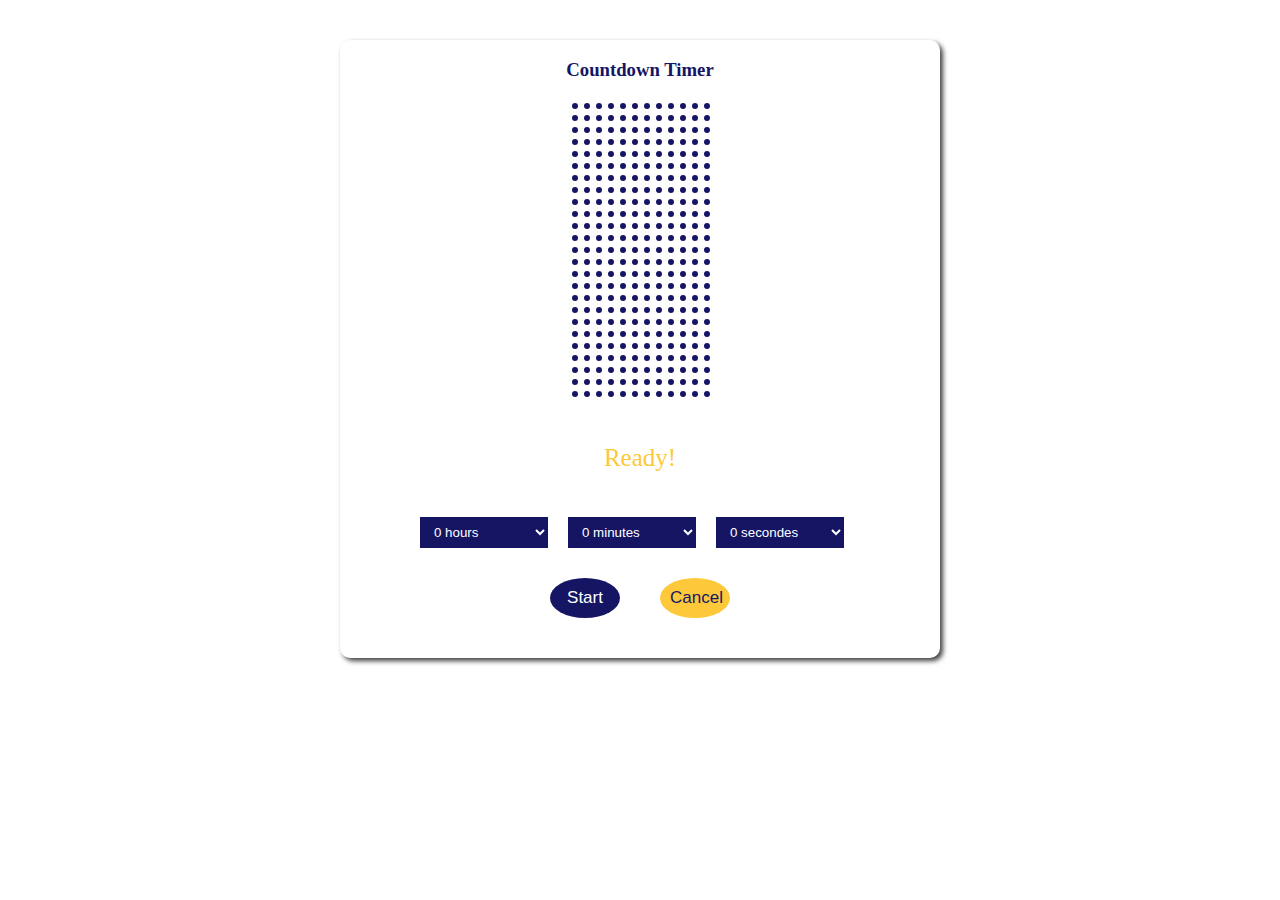
<file: index.html>
<!DOCTYPE html>
<html>
  <head>
    <title>Countdown Timer App</title>
    <link rel="stylesheet" href="style.css">
  </head>
  <body>
    
      <div class="container">
        <h3>Countdown Timer</h3>
        <svg id="progressBarContainer" width="144" height="300">

          <defs>
            <pattern id="pattern1"  x="0" y="0" width="12" height="12" patternUnits="userSpaceOnUse">
              <circle  cx="5" cy="5" r="3" stroke="0"  fill="rgb(21, 21, 100)"/>
            </pattern>
          </defs>

          <rect id="progressBar" x="0" y="0" width="144" height="300"  style="fill: url(#pattern1)"/>
          

        </svg>

        <div id="clock">
          <p>Ready!</p>

        </div>
        <div id="content">
          <select class="selector" id="hours">
            <option value="0">0 hours </option>
            <option value="1">1 hours </option>
            <option value="2">2 hours </option>
            <option value="3">3 hours </option>
            <option value="4">4 hours </option>
            <option value="5">5 hours </option>
            <option value="6">6 hours </option>
            <option value="7">7 hours </option>
            <option value="8">8 hours </option>
            <option value="9">9 hours </option>
            <option value="10">10 hours </option>
            <option value="11">11 hours </option>
            <option value="12">12 hours </option>
            <option value="13">13 hours </option>
            <option value="14">14 hours </option>
            <option value="15">15 hours </option>
            <option value="16">16 hours </option>
            <option value="17">17 hours </option>
            <option value="18">18 hours </option>
            <option value="19">19 hours </option>
            <option value="20">20 hours </option>
            <option value="21">21 hours </option>
            <option value="22">22 hours </option>
            <option value="23">23 hours </option>
          </select>

          <select class="selector" id="minutes">
            <option value="0">0 minutes </option>
            <option value="1">1 minutes </option>
            <option value="2">2 minutes </option>
            <option value="3">3 minutes </option>
            <option value="4">4 minutes </option>
            <option value="5">5 minutes </option>
            <option value="6">6 minutes </option>
            <option value="7">7 minutes </option>
            <option value="8">8 minutes </option>
            <option value="9">9 minutes </option>
            <option value="10">10 minutes </option>
            <option value="11">11 minutes </option>
            <option value="12">12 minutes </option>
            <option value="13">13 minutes </option>
            <option value="14">14 minutes </option>
            <option value="15">15 minutes </option>
            <option value="16">16 minutes </option>
            <option value="17">17 minutes </option>
            <option value="18">18 minutes </option>
            <option value="19">19 minutes </option>
            <option value="20">20 minutes </option>
            <option value="21">21 minutes </option>
            <option value="22">22 minutes </option>
            <option value="23">23 minutes </option>
            <option value="24">24 minutes </option>
            <option value="25">25 minutes </option>
            <option value="26">26 minutes </option>
            <option value="27">27 minutes </option>
            <option value="28">28 minutes </option>
            <option value="29">29 minutes </option>
            <option value="30">30 minutes </option>
            <option value="31">31 minutes </option>
            <option value="32">32 minutes </option>
            <option value="33">33 minutes </option>
            <option value="34">34 minutes </option>
            <option value="35">35 minutes </option>
            <option value="36">36 minutes </option>
            <option value="37">37 minutes </option>
            <option value="38">38 minutes </option>
            <option value="39">39 minutes </option>
            <option value="40">40 minutes </option>
            <option value="41">41 minutes </option>
            <option value="42">42 minutes </option>
            <option value="43">43 minutes </option>
            <option value="44">44 minutes </option>
            <option value="45">45 minutes </option>
            <option value="46">46 minutes </option>
            <option value="47">47 minutes </option>
            <option value="48">48 minutes </option>
            <option value="49">49 minutes </option>
            <option value="50">50 minutes </option>
            <option value="51">51 minutes </option>
            <option value="52">52 minutes </option>
            <option value="53">53 minutes </option>
            <option value="54">54 minutes </option>
            <option value="55">55 minutes </option>
            <option value="56">56 minutes </option>
            <option value="57">57 minutes </option>
            <option value="58">58 minutes </option>
            <option value="59">59 minutes </option>
          </select>

          <select class="selector" id="secondes">
            <option value="0">0 secondes </option>
            <option value="1">1 secondes </option>
            <option value="2">2 secondes </option>
            <option value="3">3 secondes </option>
            <option value="4">4 secondes </option>
            <option value="5">5 secondes </option>
            <option value="6">6 secondes </option>
            <option value="7">7 secondes </option>
            <option value="8">8 secondes </option>
            <option value="9">9 secondes </option>
            <option value="10">10 secondes </option>
            <option value="11">11 secondes </option>
            <option value="12">12 secondes </option>
            <option value="13">13 secondes </option>
            <option value="14">14 secondes </option>
            <option value="15">15 secondes </option>
            <option value="16">16 secondes </option>
            <option value="17">17 secondes </option>
            <option value="18">18 secondes </option>
            <option value="19">19 secondes </option>
            <option value="20">20 secondes </option>
            <option value="21">21 secondes </option>
            <option value="22">22 secondes </option>
            <option value="23">23 secondes </option>
            <option value="24">24 secondes </option>
            <option value="25">25 secondes </option>
            <option value="26">26 secondes </option>
            <option value="27">27 secondes </option>
            <option value="28">28 secondes </option>
            <option value="29">29 secondes </option>
            <option value="30">30 secondes </option>
            <option value="31">31 secondes </option>
            <option value="32">32 secondes </option>
            <option value="33">33 secondes </option>
            <option value="34">34 secondes </option>
            <option value="35">35 secondes </option>
            <option value="36">36 secondes </option>
            <option value="37">37 secondes </option>
            <option value="38">38 secondes </option>
            <option value="39">39 secondes </option>
            <option value="40">40 secondes </option>
            <option value="41">41 secondes </option>
            <option value="42">42 secondes </option>
            <option value="43">43 secondes </option>
            <option value="44">44 secondes </option>
            <option value="45">45 secondes </option>
            <option value="46">46 secondes </option>
            <option value="47">47 secondes </option>
            <option value="48">48 secondes </option>
            <option value="49">49 secondes </option>
            <option value="50">50 secondes </option>
            <option value="51">51 secondes </option>
            <option value="52">52 secondes </option>
            <option value="53">53 secondes </option>
            <option value="54">54 secondes </option>
            <option value="55">55 secondes </option>
            <option value="56">56 secondes </option>
            <option value="57">57 secondes </option>
            <option value="58">58 secondes </option>
            <option value="59">59 secondes </option>
          </select>
        </div>

        <div class="buttonSection">
          <div class="button1">
            <button class="roundButton" id="start">Start</button>
          </div>
          <div class="button2">
            <button class="roundButton" id="cancel">Cancel</button>
          </div>
        </div>


      </div>

    <script>

      document.getElementById('start').addEventListener('click', startTimer);
      document.getElementById('cancel').addEventListener('click', cancelledBtnPressed);

      let startTime;
      let endTime;
      let origtimePeriod;
      let newTimePeriod;
      let timer;
      let cancelled = false

      function startTimer(){
        cancelled = false
        startTime = new Date();
        endTime = getEndTime();
        origtimePeriod = endTime.getTime() - startTime.getTime();
        newTimePeriod = origtimePeriod

        timer = setInterval (displayCountdown , 1000)
      }

      function msToTime(milliseconds){
        let mHour = 1000 * 60 *60;
        let mMinute = 1000 * 60;
        let mSecond = 1000;

        let hours = Math.floor(milliseconds / mHour);
        let minutes = Math.floor((milliseconds % mHour) / mMinute);
        let seconds = Math.floor((milliseconds % mMinute) / mSecond);

        let time = [];
        time["hours"] = hours;
        time["minutes"] = minutes;
        time["seconds"] = seconds;

        return time;
      }

      function displayCountdown (){

        let timeLeft = msToTime(newTimePeriod)
        document.getElementById('clock').innerHTML = `<p>${timeLeft["hours"]}h ${timeLeft["minutes"]}m ${timeLeft["seconds"]}s</p>`;

        let newHeight = Math.floor(newTimePeriod / origtimePeriod * 100) * 3;
        document.getElementById('progressBar').setAttribute("height", newHeight);
          newTimePeriod -=1000

        if (newTimePeriod <0 || cancelled){
          clearInterval(timer);
          document.getElementById('clock').innerHTML = "Complete"
        }
      }
      
      function cancelledBtnPressed(){
        cancelled = true;
      }

      function getEndTime(){
        let now = new Date();
        let hours = parseInt(document.getElementById('hours').value);
        let minutes = parseInt(document.getElementById('minutes').value);
        let secondes = parseInt(document.getElementById('secondes').value);

        now.setHours(now.getHours() + hours)
        now.setMinutes(now.getMinutes() + minutes)
        now.setSeconds(now.getSeconds() + secondes)
        return now;
      }
    </script>
      

  </body>
</html>
</file>
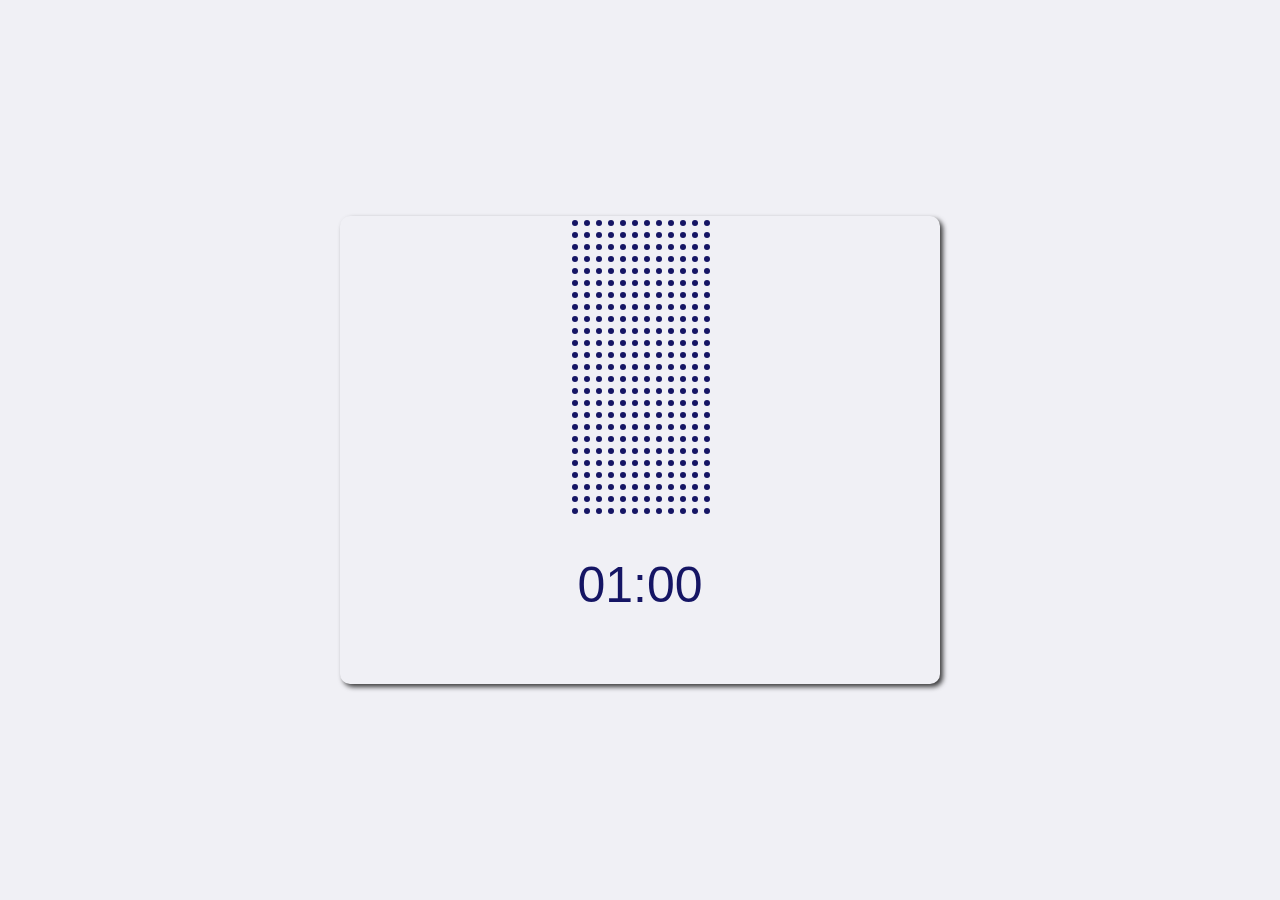
<file: date_time.html>
<!DOCTYPE html>
<html>
  <head>
    <title>Countdown Timer App</title>
    <link rel="stylesheet" href="style.css">
    <style>
      body {
        font-family: Arial, sans-serif;
        background-color: #f0f0f5;
        display: flex;
        align-items: center;
        justify-content: center;
        height: 100vh;
        margin: 0;
      }

      .container {
        text-align: center;
      }

      #clock p {
        font-size: 2em;
        color: rgb(21, 21, 100);
        margin-top: 20px;
      }

      svg {
        transform: rotate(180deg);
        margin: 0 auto;
        display: block;
      }
    </style>
  </head>
  <body>

    <div class="container">
      <svg id="progressBarContainer" width="144" height="300">
        <defs>
          <pattern id="pattern1" x="0" y="0" width="12" height="12" patternUnits="userSpaceOnUse">
            <circle cx="5" cy="5" r="3" stroke="0" fill="rgb(21, 21, 100)" />
          </pattern>
        </defs>
        <rect id="pressBar" x="0" y="0" width="144" height="300" style="fill: url(#pattern1)" />
      </svg>

      <div id="clock">
        <p id="timer">Ready!</p>
      </div>
    </div>

    <script>
      let totalSeconds = 60; // Change this to the duration you want
      const timerDisplay = document.getElementById("timer");
      const pressBar = document.getElementById("pressBar");
      const barHeight = 300;

      function startCountdown(duration) {
        let remaining = duration;
        timerDisplay.textContent = formatTime(remaining);

        const interval = setInterval(() => {
          remaining--;
          if (remaining < 0) {
            clearInterval(interval);
            timerDisplay.textContent = "Time's up!";
            pressBar.setAttribute("height", "0");
            return;
          }
          timerDisplay.textContent = formatTime(remaining);

          const percentage = remaining / duration;
          pressBar.setAttribute("height", barHeight * percentage);
        }, 1000);
      }

      function formatTime(seconds) {
        const mins = String(Math.floor(seconds / 60)).padStart(2, '0');
        const secs = String(seconds % 60).padStart(2, '0');
        return `${mins}:${secs}`;
      }

      // Start countdown on page load (or trigger from a button if you prefer)
      window.onload = () => {
        startCountdown(totalSeconds);
      };
    </script>

  </body>
</html>
</file>
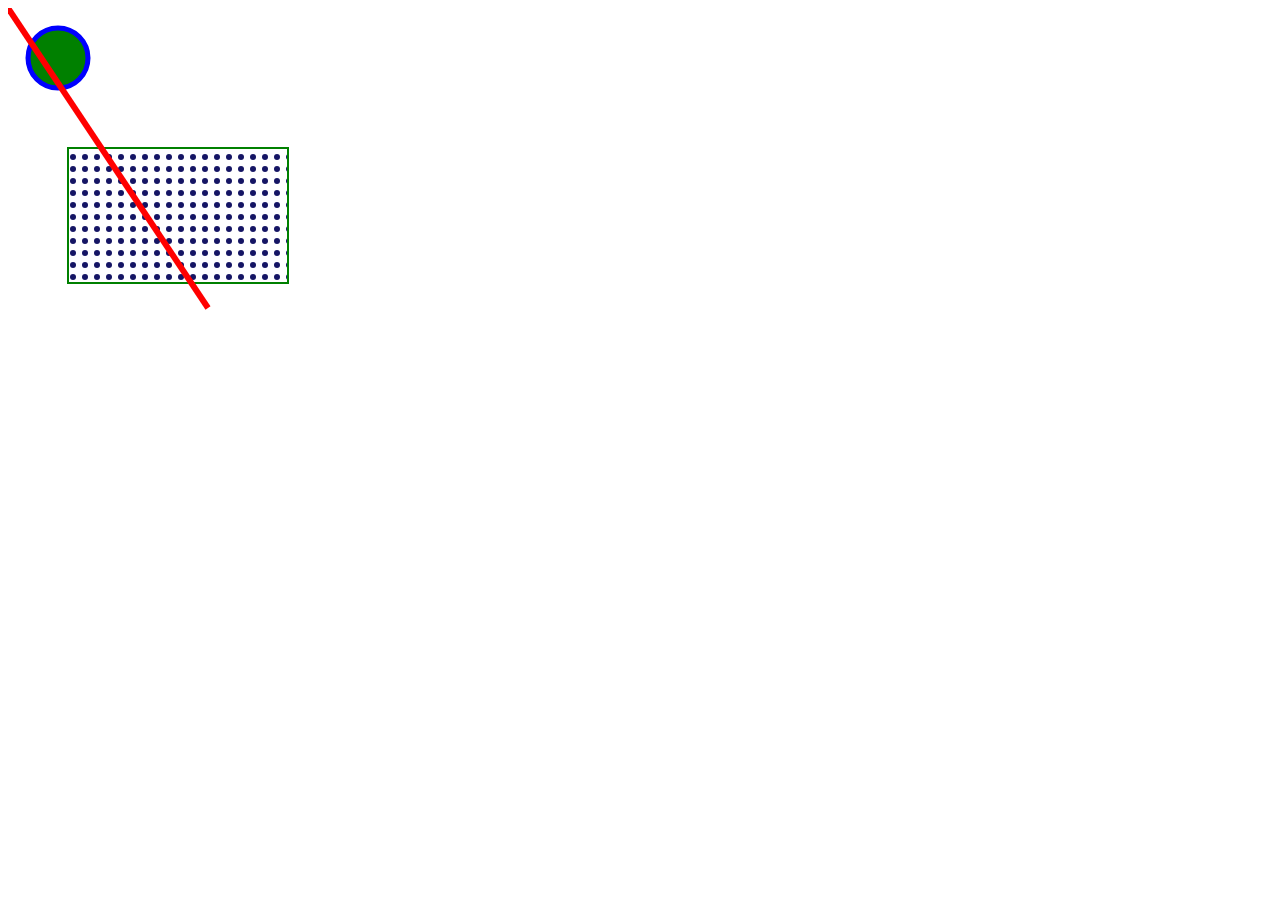
<file: svg.html>
<!DOCTYPE html>
<html>
  <head>

  </head>
  <body>
    
      <svg width="500" height="500">

        <defs>
          <pattern id="pattern1"  x="0" y="0" width="12" height="12" patternUnits="userSpaceOnUse">
          <circle  cx="5" cy="5" r="3" stroke="0"  fill="rgb(21, 21, 100)"/>
          </pattern>
        </defs>

        <circle  cx="50" cy="50" r="30" stroke="blue" stroke-width="5" fill="green"/>
        <rect  x="60" y="140" width="220" height="135" stroke="green" stroke-width="2" style="fill: url(#pattern1)"/>
        <line  xl="250" yl="10" x2="200" y2="300" stroke="red" stroke-width="6" fill="yellow"/>

      </svg>

  </body>
</html>
</file>
<file: style.css>
.container{
  width: 600px;
  margin: 40px auto;
  align-items: center;
  display: flex;
  flex-direction: column;
  align-items: center;
  box-shadow: 3px 3px 5px 0px rgba(0,0,0,0.75);
  border-radius: 10px;
}
h3{
  color: rgb(21, 21, 100);
}
#progressBarContainer{
  transform: rotate(180deg);
}
.buttonSection{
  display: flex;
  justify-content: space-between;
  gap: 40px;
  margin-top: 30px;
}
#clock{
  margin: 20px;
  font-family: 'Robonto' sans-serif;
  font-weight: 400;
  font-size: 25px;
  color: #FDC93B;
}
.selector{
  width: 8rem;
  padding: 7px 10px;
  margin-right: 1rem;
  background-color: rgb(21, 21, 100);
  color: white;
  border: none;
  transition: 0.3s ease-in-out;
}
.selector:hover{
  background-color: white;
  color: rgb(21, 21, 100);
  border: 1px solid rgb(21, 21, 100);
}
.roundButton{
  width: 70px;
  border-radius: 50%;
  padding: 10px;
  margin-bottom: 40px;
}
#cancel{
  color: rgb(21, 21, 100);
  background-color: #FDC93B;
  font-weight: 500;
  font-size: 17px;
  border: none;
  transition: 0.3s ease-in-out;
}
#cancel:hover{
  color: #FDC93B;
  background-color: rgb(21, 21, 100);
  font-weight: 500;
  font-size: 18px;
}
#start{
  color: white ;
  background-color: rgb(21, 21, 100);
  font-weight: 500;
  font-size: 17px;
  border: none;
  transition: 0.3s ease-in-out;
}
#start:hover{
  color: rgb(21, 21, 100);
  background-color: white;
  font-weight: 500;
  font-size: 18px;
  border: 1px solid rgb(21, 21, 100);
}
</file>
